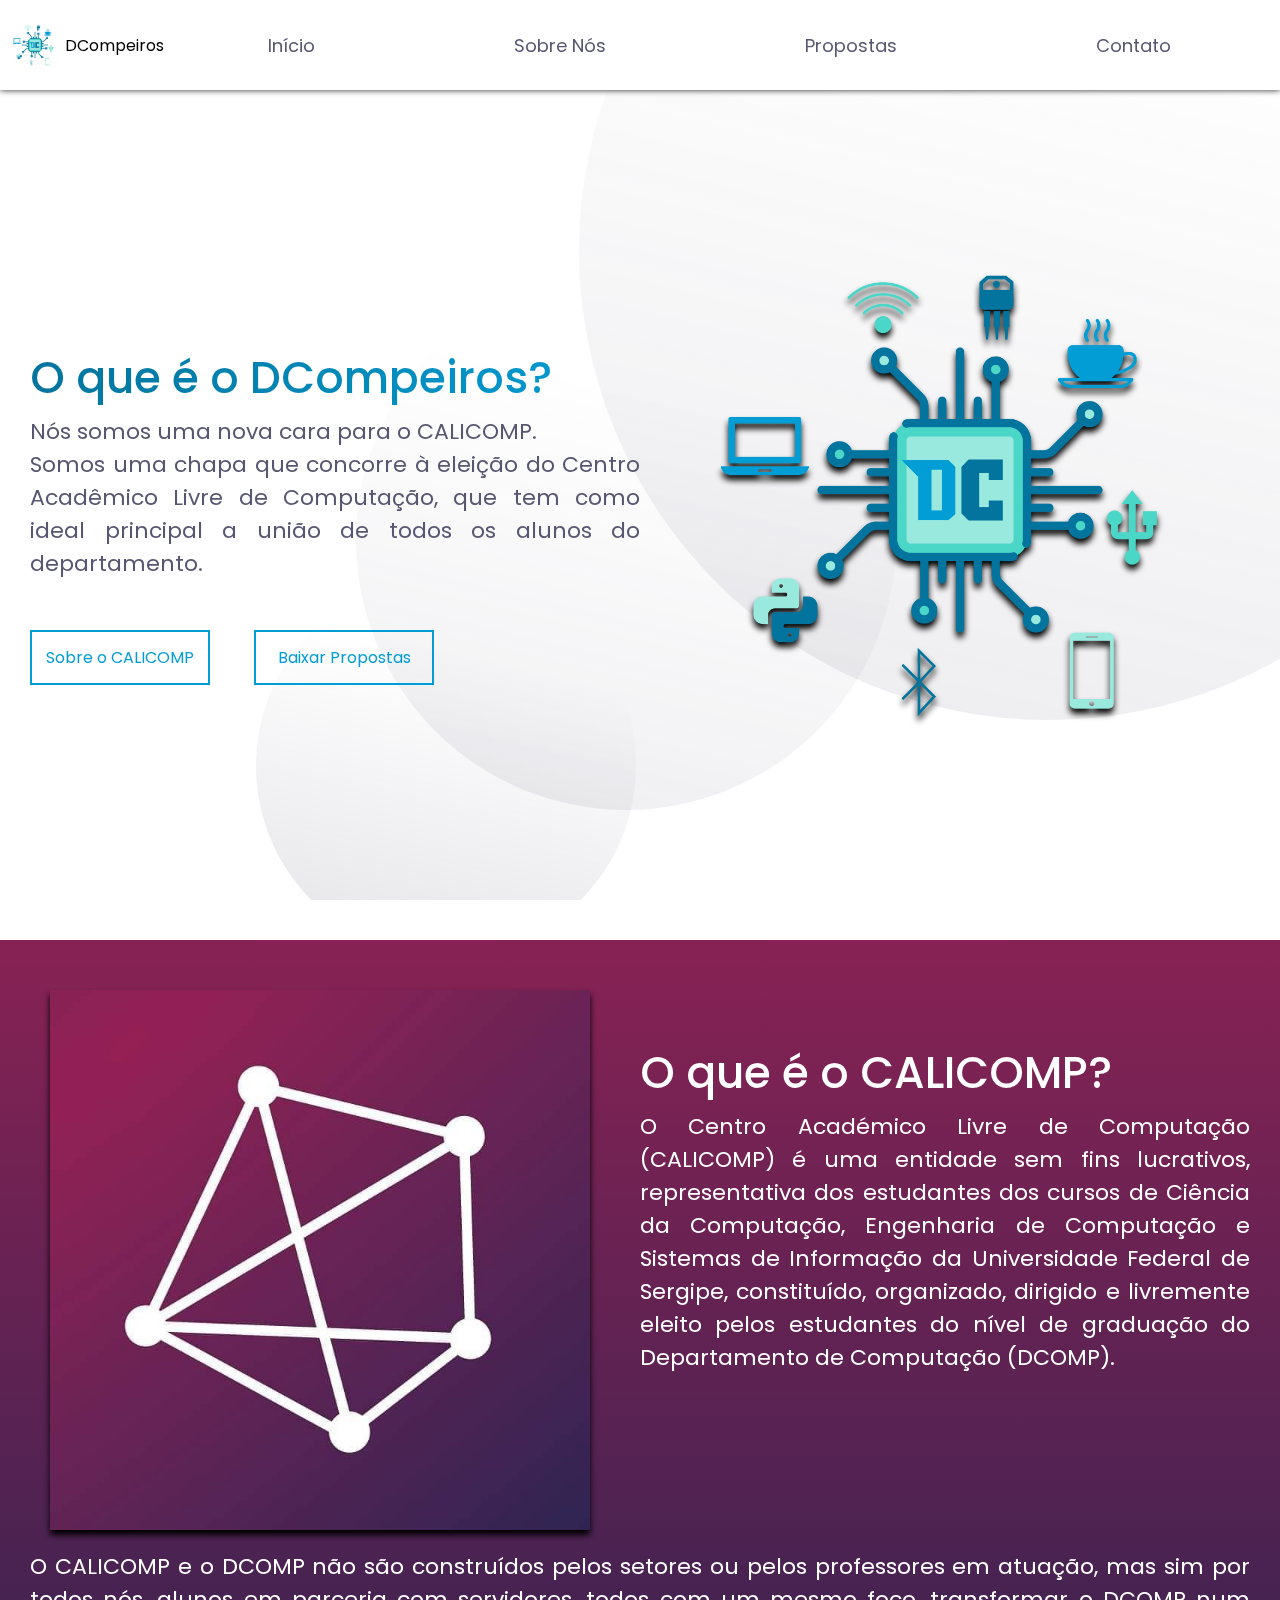
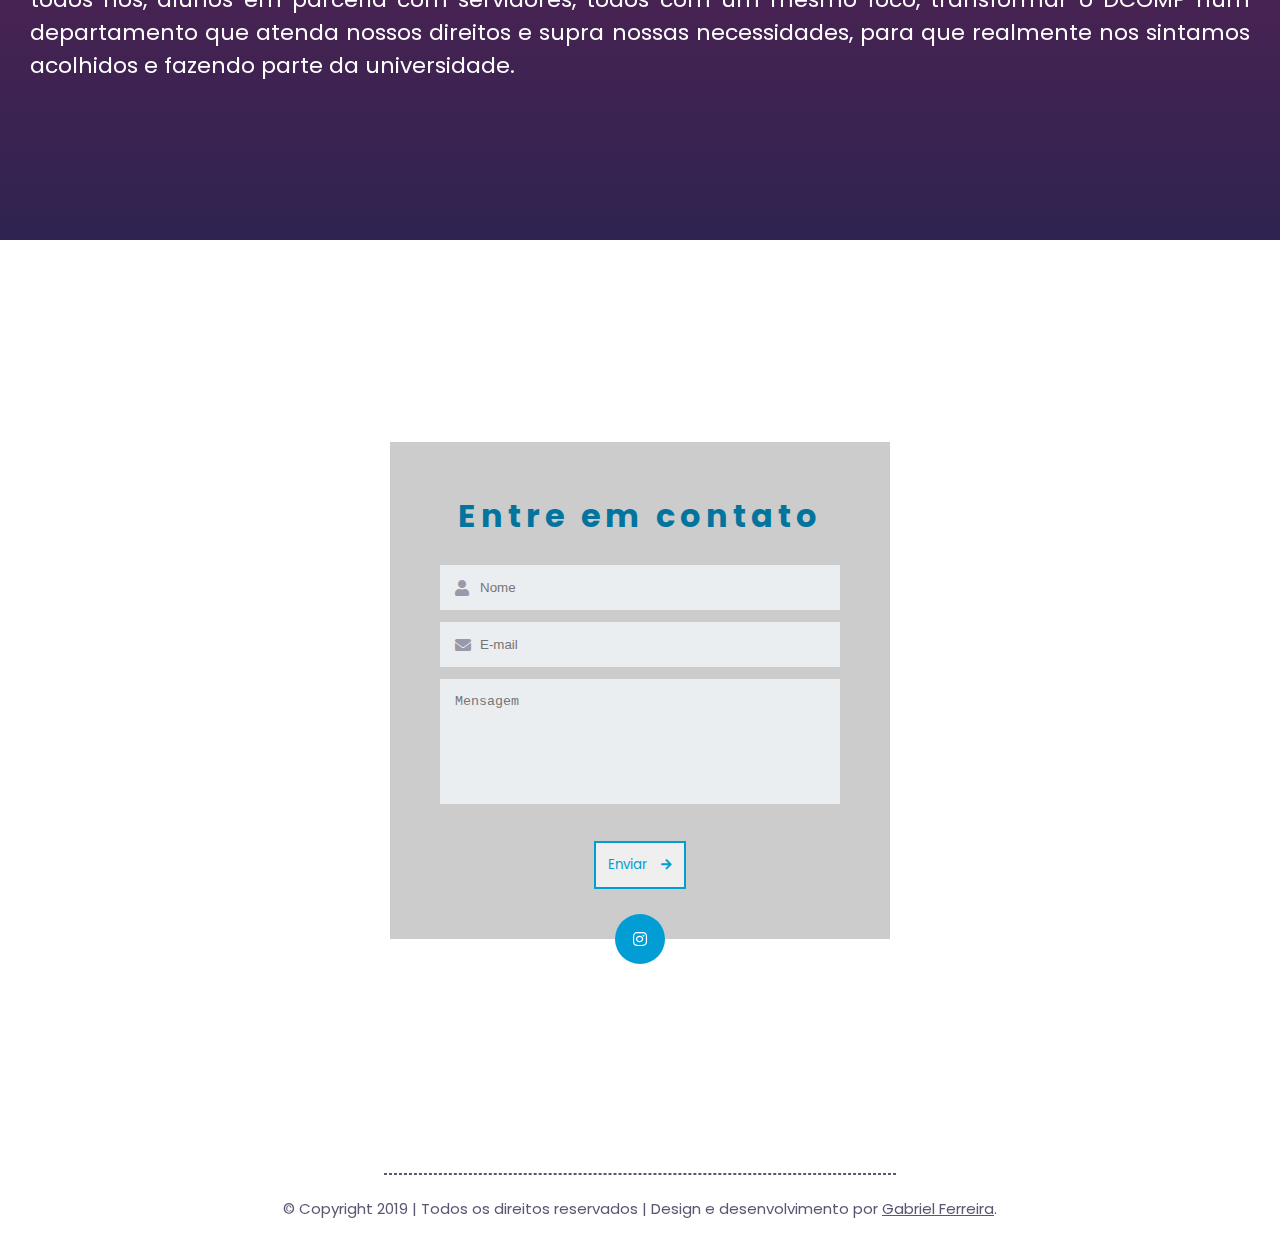
<file: index.html>
<!DOCTYPE html>
<html lang="en">

<head>
    <meta charset="UTF-8">
    <meta name="viewport" content="width=device-width, initial-scale=1.0" />
    <meta http-equiv="X-UA-Compatible" content="ie=edge" />
    <link rel="shortcut icon" href="./img/logo.png" type="image/x-icon" />
    <link rel="stylesheet" href="https://use.fontawesome.com/releases/v5.5.0/css/all.css">
    <link href="https://fonts.googleapis.com/css?family=Poppins:300,400,500,600,700&display=swap" rel="stylesheet">
    <link rel="stylesheet" href="static/style.css" />
    <title>DCompeiros</title>
</head>

<body>
    <header>
        <a class="logo-link" href="index.html">
            <div class="logo-container">
                <img src="./img/logo.png" alt="logo" />
                <h4 class="logo">DCompeiros</h4>
            </div>
        </a>
        <nav>
            <ul class="nav-links">
                <li><a class="nav-link" href="#">Início</a></li>
                <li><a class="nav-link" href="#">Sobre Nós</a></li>
                <li><a class="nav-link" href="propostas.html">Propostas</a></li>
                <li><a class="nav-link" href="#contact">Contato</a></li>
            </ul>
            <div class="sd-menu" id="sd-menu" onclick="sdBarCall()">
                <div class="bar1"></div>
                <div class="bar2"></div>
                <div class="bar3"></div>
            </div>
            <div class="sd-panel">
                <ul class="sd-nav-links">
                    <li><a class="sd-nav-link" href="#">Início</a></li>
                    <li><a class="sd-nav-link" href="#">Sobre Nós</a></li>
                    <li><a class="sd-nav-link" href="propostas.html">Propostas</a></li>
                    <li><a class="sd-nav-link" href="#contact">Contato</a></li>
                </ul>
            </div>
        </nav>
    </header>

    <main>
        <section class="presentation" id="presentation">
            <div class="introduction">
                <div class="intro-text">
                    <h1>O que é o DCompeiros?</h1>
                    <p>Nós somos uma nova cara para o CALICOMP.<br>
                        Somos uma chapa que concorre à eleição do Centro
                        Acadêmico Livre de Computação, que tem como ideal
                        principal a união de todos os alunos do departamento.</p>
                </div>
                <div class="cta">
                    <button class="cta-select" id="cta-select">Sobre o CALICOMP</button>
                    <a href="./files/propostas_dcompeiros.pdf" download><button class="cta-select" id="cta-select">Baixar Propostas</button></a>
                </div>
            </div>
            <div class="cover">
                <img src="./img/logo.png" alt="dcompeiros" />
            </div>
        </section>

        <section class="about-ca" id="about-ca">
            <div class="m-container">
                <div class="cover">
                    <img src="./img/calicomp.jpg" alt="dcompeiros" />
                </div>
                <div class="about-calicomp">
                    <div class="aca-text">
                        <h1>O que é o CALICOMP?</h1>
                        <p>O Centro Académico Livre de Computação (CALICOMP)
                            é uma entidade sem fins lucrativos, representativa
                            dos estudantes dos cursos de Ciência da Computação,
                            Engenharia de Computação e Sistemas de Informação da
                            Universidade Federal de Sergipe, constituído, organizado,
                            dirigido e livremente eleito pelos estudantes do nível de
                            graduação do Departamento de Computação (DCOMP).</p>
                    </div>
                </div>
            </div>
            <p class="sub-aca-text">O CALICOMP e o DCOMP não são construídos pelos setores ou pelos professores
                em atuação, mas sim por todos nós, alunos em parceria com servidores, todos
                com um mesmo foco, transformar o DCOMP num departamento que atenda nossos
                direitos e supra nossas necessidades, para que realmente nos sintamos
                acolhidos e fazendo parte da universidade.</p>
        </section>

        <section class="contact" id="contact">
            <div class="contact-area">
                <div class="contact-us">
                    <div class="contact-title">
                        <h1>Entre em contato</h1>
                    </div>
                    <form name="contact" method="POST" data-netlify="true">
                        <div class="form">
                            <div class="form-items">
                                <input type="text" class="input" placeholder="Nome" name="name">
                                <i class="fas fa-user"></i>
                            </div>
                            <div class="form-items">
                                <input type="text" class="input" placeholder="E-mail" name="email">
                                <i class="fas fa-envelope"></i>
                            </div>
                            <div class="form-items">
                                <textarea class="input message" cols="30" rows="10" placeholder="Mensagem" name="message"></textarea>
                            </div>
                        </div>
                        <div class="btn-div">
                            <button type="submit" class="btn" id="btn-form">
                                Enviar
                                <i class="fas fa-arrow-right"></i>
                            </button>
                        </div>
                    </form>

                    <div class="social-icons">
                        <a href="https://instagram.com/dcompeiros" target="_blank">
                            <div class="facebook">
                                <i class="fab fa-instagram"></i>
                            </div>
                        </a>
                    </div>
                </div>
            </div>
        </section>

        <section class="footer">
            <div class="line-footer"></div>
            <div class="f-information">
                <div class="informations">
                    <p>&copy; Copyright 2019 | Todos os direitos reservados |
                        Design e desenvolvimento por <a href="https://github.com/gabrielf9" target="_blank">Gabriel Ferreira</a>.</p>
                </div>
            </div>
        </section>

        <img class="big-circle" src="./img/big-eclipse.svg" alt="" />
        <img class="medium-circle" src="./img/mid-eclipse.svg" alt="" />
        <img class="small-circle" src="./img/small-eclipse.svg" alt="" />
    </main>

    <script src="https://code.jquery.com/jquery-2.2.4.min.js"></script>
    <script src="static/index.js"></script>
</body>

</html>
</file>
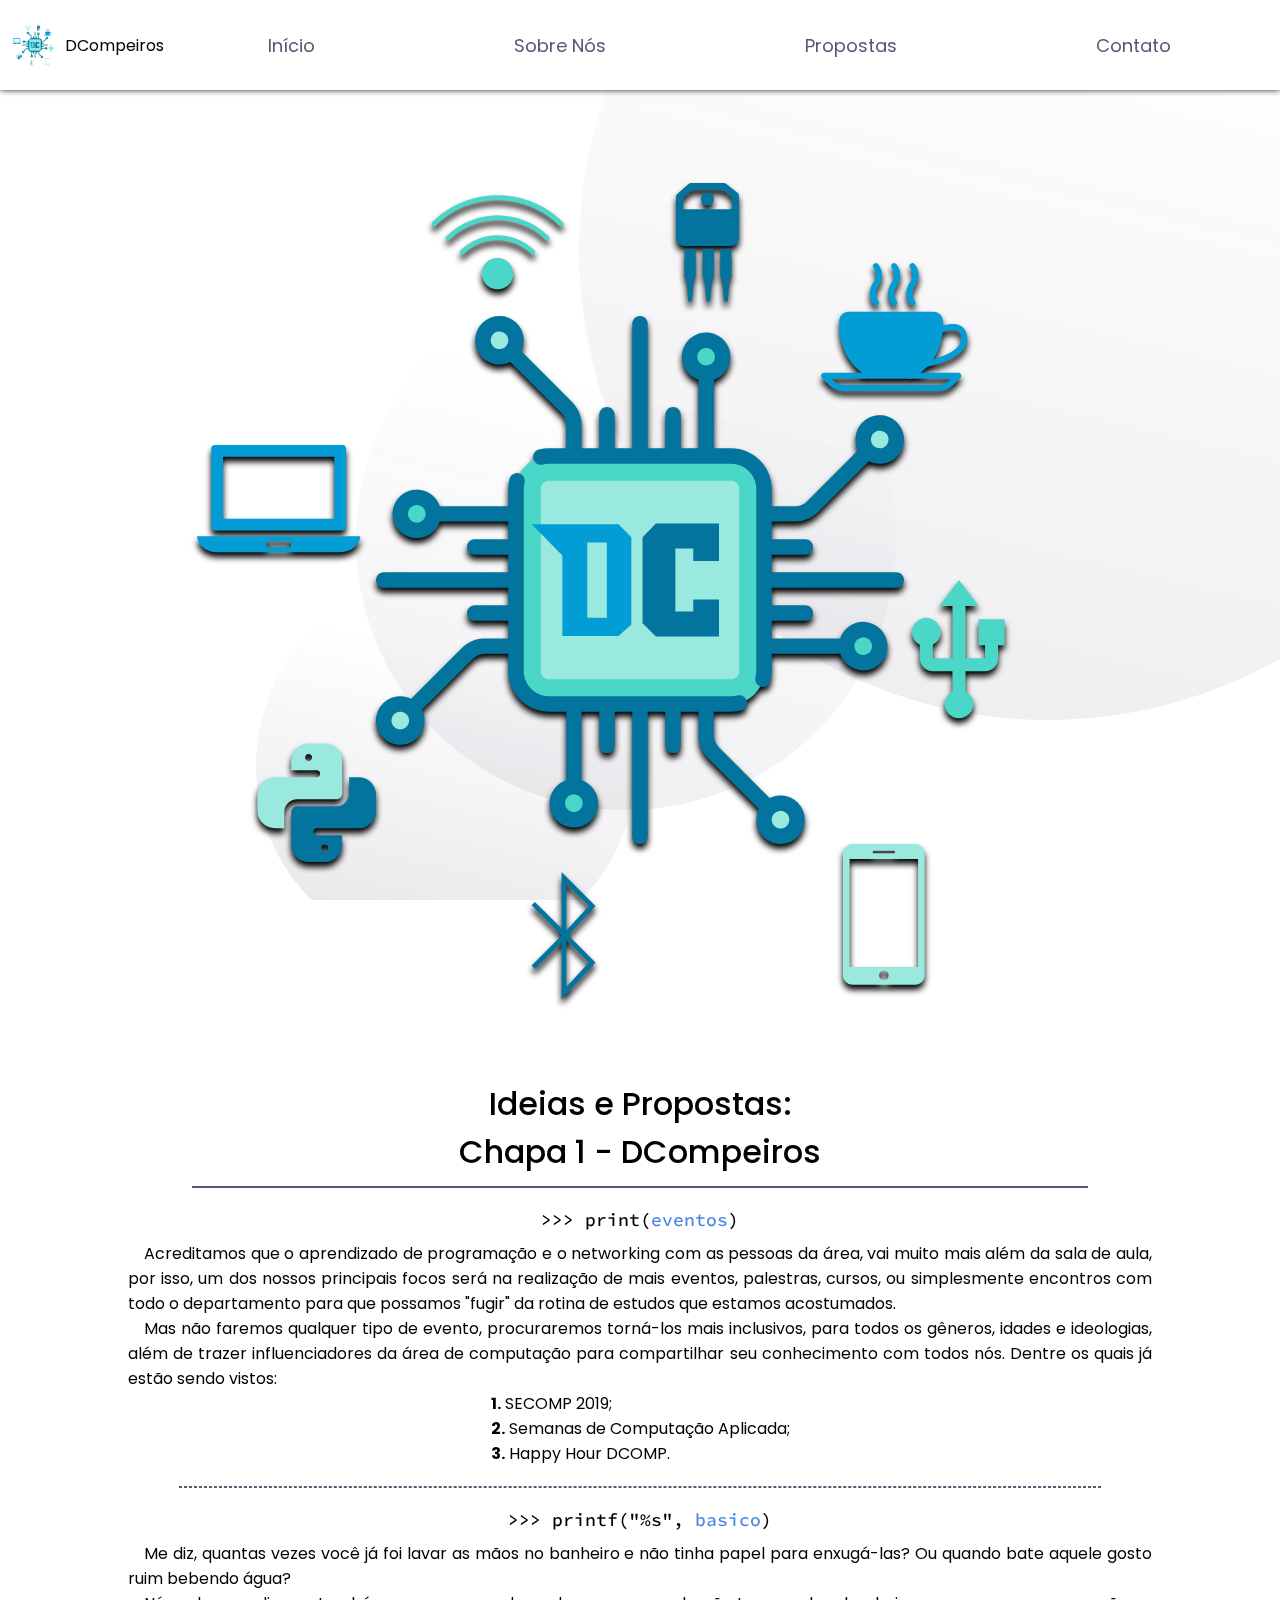
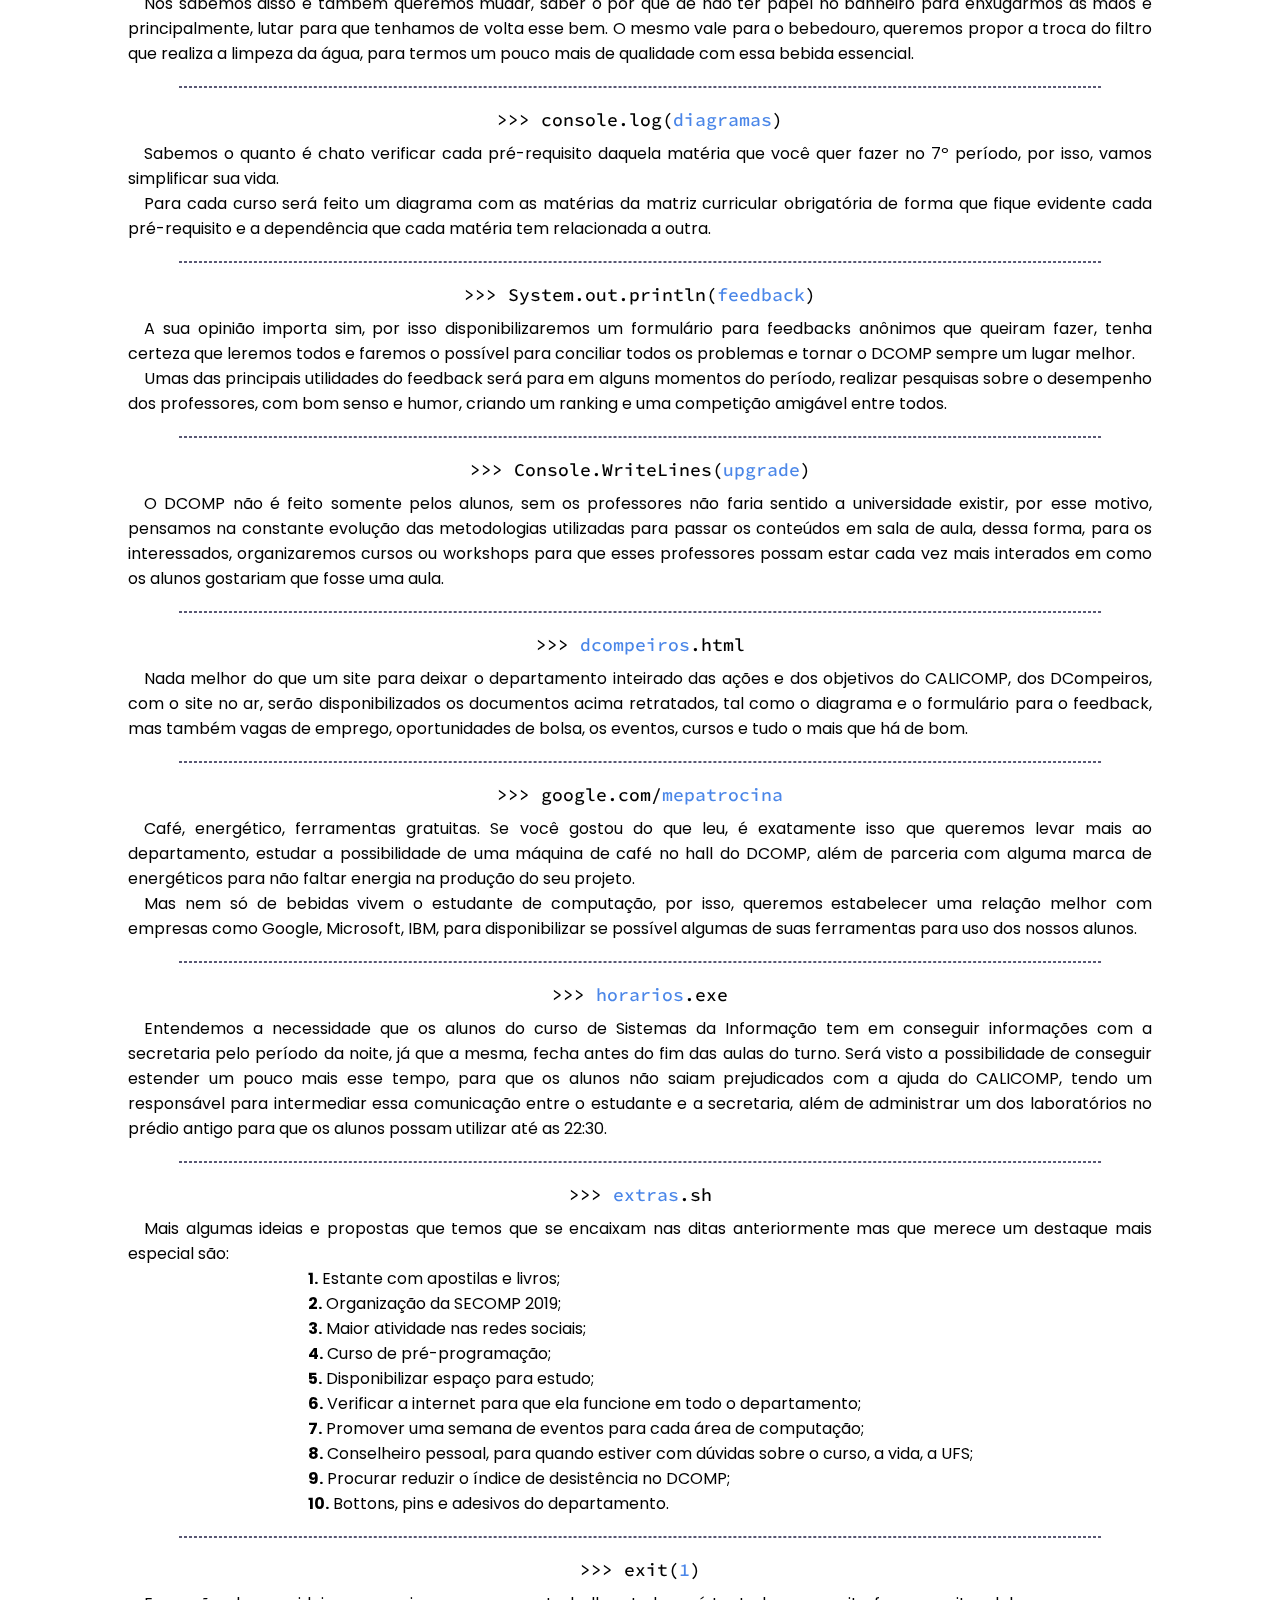
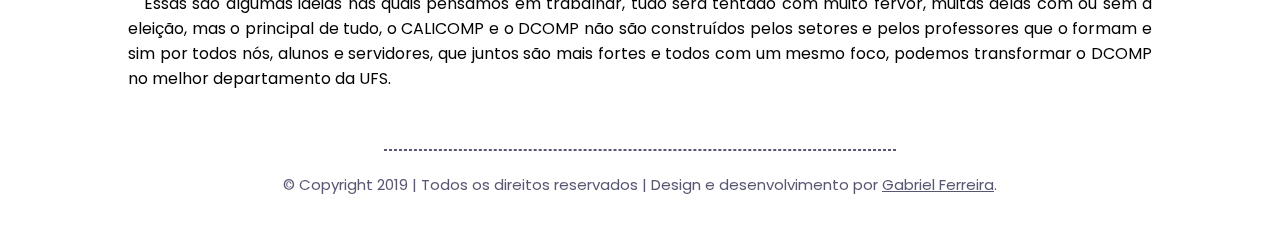
<file: propostas.html>
<!DOCTYPE html>
<html lang="en">

<head>
    <meta charset="UTF-8" />
    <meta name="viewport" content="width=device-width, initial-scale=1.0" />
    <meta http-equiv="X-UA-Compatible" content="ie=edge" />
    <link rel="shortcut icon" href="./img/logo.png" type="image/x-icon" />
    <link rel="stylesheet" href="https://use.fontawesome.com/releases/v5.5.0/css/all.css" />
    <link href="https://fonts.googleapis.com/css?family=Poppins:300,400,500,600,700&display=swap" rel="stylesheet" />
    <link href="https://fonts.googleapis.com/css?family=Source+Code+Pro:500&display=swap" rel="stylesheet">
    <link rel="stylesheet" href="static/style.css" />
    <link rel="stylesheet" href="static/propostasStyle.css" />
    <title>DCompeiros</title>
</head>

<body>
    <header>
        <a class="logo-link" href="index.html">
            <div class="logo-container">
                <img src="./img/logo.png" alt="logo" />
                <h4 class="logo">DCompeiros</h4>
            </div>
        </a>
        <nav>
            <ul class="nav-links">
                <li><a class="nav-link" href="index.html">Início</a></li>
                <li><a class="nav-link" href="index.html">Sobre Nós</a></li>
                <li><a class="nav-link" href="propostas.html">Propostas</a></li>
                <li><a class="nav-link" href="index.html#contact">Contato</a></li>
            </ul>
            <div class="sd-menu" id="sd-menu" onclick="sdBarCall()">
                <div class="bar1"></div>
                <div class="bar2"></div>
                <div class="bar3"></div>
            </div>
            <div class="sd-panel">
                <ul class="sd-nav-links">
                    <li><a class="sd-nav-link" href="index.html">Início</a></li>
                    <li><a class="sd-nav-link" href="index.html">Sobre Nós</a></li>
                    <li><a class="sd-nav-link" href="propostas.html">Propostas</a></li>
                    <li><a class="sd-nav-link" href="index.html#contact">Contato</a></li>
                </ul>
            </div>
        </nav>
    </header>

    <main>
        <section class="intro">
            <div class="cover">
                <img src="./img/logo.png" alt="dcompeiros" style="height: 70%; margin-top: 40px;" />
            </div>

            <h1>Ideias e Propostas:<br>Chapa 1 - DCompeiros</h1>
            <div class="line-div-solid"></div>
        </section>

        <section class="eventos proposta">
            <h4>>>> print(<span>eventos</span>)</h4>
            <p class="texto-proposta">
                &emsp;Acreditamos que o aprendizado de programação e o networking
                com as pessoas da área, vai muito mais além da sala de aula,
                por isso, um dos nossos principais focos será na realização
                de mais eventos, palestras, cursos, ou simplesmente encontros
                com todo o departamento para que possamos "fugir" da rotina de
                estudos que estamos acostumados.<br>
                &emsp;Mas não faremos qualquer tipo de evento, procuraremos torná-los
                mais inclusivos, para todos os gêneros, idades e ideologias, além
                de trazer influenciadores da área de computação para compartilhar
                seu conhecimento com todos nós. Dentre os quais já estão sendo vistos:
            </p>
            <ul>
                <li><strong>1.</strong> SECOMP 2019;</li>
                <li><strong>2.</strong> Semanas de Computação Aplicada;</li>
                <li><strong>3.</strong> Happy Hour DCOMP.</li>
            </ul>
            <div class="line-div-dashed"></div>
        </section>

        <section class="basico proposta">
            <h4>>>> printf("%s", <span>basico</span>)</h4>
            <p class="texto-proposta">
                &emsp;Me diz, quantas vezes você já foi lavar as mãos no banheiro e não tinha
                papel para enxugá-las? Ou quando bate aquele gosto ruim bebendo água?<br>
                &emsp;Nós sabemos disso e também queremos mudar, saber o por que de não ter
                papel no banheiro para enxugarmos as mãos e principalmente, lutar para
                que tenhamos de volta esse bem. O mesmo vale para o bebedouro, queremos
                propor a troca do filtro que realiza a limpeza da água, para termos um
                pouco mais de qualidade com essa bebida essencial.
            </p>
            <div class="line-div-dashed"></div>
        </section>

        <section class="diagrama proposta">
            <h4>>>> console.log(<span>diagramas</span>)</h4>
            <p class="texto-proposta">
                &emsp;Sabemos o quanto é chato verificar cada pré-requisito daquela matéria
                que você quer fazer no 7º período, por isso, vamos simplificar sua vida.<br>
                &emsp;Para cada curso será feito um diagrama com as matérias da matriz curricular
                obrigatória de forma que fique evidente cada pré-requisito e a dependência
                que cada matéria tem relacionada a outra.
            </p>
            <div class="line-div-dashed"></div>
        </section>

        <section class="feedback proposta">
            <h4>>>> System.out.println(<span>feedback</span>)</h4>
            <p class="texto-proposta">
                &emsp;A sua opinião importa sim, por isso disponibilizaremos um formulário para
                feedbacks anônimos que queiram fazer, tenha certeza que leremos todos e
                faremos o possível para conciliar todos os problemas e tornar o DCOMP sempre um lugar melhor.<br>
                &emsp;Umas das principais utilidades do feedback será para em alguns momentos do período,
                realizar pesquisas sobre o desempenho dos professores, com bom senso e humor, criando
                um ranking e uma competição amigável entre todos.
            </p>
            <div class="line-div-dashed"></div>
        </section>

        <section class="upgrade proposta">
            <h4>>>> Console.WriteLines(<span>upgrade</span>)</h4>
            <p class="texto-proposta">
                &emsp;O DCOMP não é feito somente pelos alunos, sem os professores não faria
                sentido a universidade existir, por esse motivo, pensamos na constante evolução
                das metodologias utilizadas para passar os conteúdos em sala de aula, dessa forma,
                para os interessados, organizaremos cursos ou workshops para que esses professores
                possam estar cada vez mais interados em como os alunos gostariam que fosse uma aula.
            </p>
            <div class="line-div-dashed"></div>
        </section>

        <section class="site-dcomp proposta">
            <h4>>>> <span>dcompeiros</span>.html</h4>
            <p class="texto-proposta">
                &emsp;Nada melhor do que um site para deixar o departamento inteirado das ações e dos
                objetivos do CALICOMP, dos DCompeiros, com o site no ar, serão disponibilizados os
                documentos acima retratados, tal como o diagrama e o formulário para o feedback, mas
                também vagas de emprego, oportunidades de bolsa, os eventos, cursos e tudo o mais que há de bom.
            </p>
            <div class="line-div-dashed"></div>
        </section>

        <section class="patrocinio proposta">
            <h4>>>> google.com/<span>mepatrocina</span></h4>
            <p class="texto-proposta">
                &emsp;Café, energético, ferramentas gratuitas. Se você gostou do que leu, é exatamente
                isso que queremos levar mais ao departamento, estudar a possibilidade de uma máquina de
                café no hall do DCOMP, além de parceria com alguma marca de energéticos para não faltar
                energia na produção do seu projeto.<br>
                &emsp;Mas nem só de bebidas vivem o estudante de computação, por isso, queremos estabelecer
                uma relação melhor com empresas como Google, Microsoft, IBM, para disponibilizar se possível
                algumas de suas ferramentas para uso dos nossos alunos.
            </p>
            <div class="line-div-dashed"></div>
        </section>

        <section class="horarios proposta">
            <h4>>>> <span>horarios</span>.exe</h4>
            <p class="texto-proposta">
                &emsp;Entendemos a necessidade que os alunos do curso de Sistemas da Informação tem em
                conseguir informações com a secretaria pelo período da noite, já que a mesma, fecha antes
                do fim das aulas do turno. Será visto a possibilidade de conseguir estender um pouco mais
                esse tempo, para que os alunos não saiam prejudicados com a ajuda do CALICOMP, tendo um
                responsável para intermediar essa comunicação entre o estudante e a secretaria, além de
                administrar um dos laboratórios no prédio antigo para que os alunos possam utilizar até as 22:30.
            </p>
            <div class="line-div-dashed"></div>
        </section>

        <section class="extras proposta">
            <h4>>>> <span>extras</span>.sh</h4>
            <p class="texto-proposta">
                &emsp;Mais algumas ideias e propostas que temos que se encaixam nas ditas anteriormente mas
                que merece um destaque mais especial são:
            </p>
            <ul>
                <li><strong>1.</strong> Estante com apostilas e livros;</li>
                <li><strong>2.</strong> Organização da SECOMP 2019;</li>
                <li><strong>3.</strong> Maior atividade nas redes sociais;</li>
                <li><strong>4.</strong> Curso de pré-programação;</li>
                <li><strong>5.</strong> Disponibilizar espaço para estudo;</li>
                <li><strong>6.</strong> Verificar a internet para que ela funcione em todo o departamento;</li>
                <li><strong>7.</strong> Promover uma semana de eventos para cada área de computação;</li>
                <li><strong>8.</strong> Conselheiro pessoal, para quando estiver com dúvidas sobre o curso, a vida,
                    a UFS;</li>
                <li><strong>9.</strong> Procurar reduzir o índice de desistência no DCOMP;</li>
                <li><strong>10.</strong> Bottons, pins e adesivos do departamento. </li>
            </ul>
            <div class="line-div-dashed"></div>
        </section>

        <section class="exit proposta">
            <h4>>>> exit(<span>1</span>)</h4>
            <p class="texto-proposta">
                &emsp;Essas são algumas ideias nas quais pensamos em trabalhar, tudo será tentado com muito
                fervor, muitas delas com ou sem a eleição, mas o principal de tudo, o CALICOMP e o DCOMP não
                são construídos pelos setores e pelos professores que o formam e sim por todos nós, alunos e
                servidores, que juntos são mais fortes e todos com um mesmo foco, podemos transformar o DCOMP
                no melhor departamento da UFS.
            </p>
        </section>

        <section class="footer">
            <div class="line-footer"></div>
            <div class="f-information">
                <div class="informations">
                    <p>&copy; Copyright 2019 | Todos os direitos reservados |
                        Design e desenvolvimento por <a href="https://github.com/gabrielf9" target="_blank">Gabriel
                            Ferreira</a>.</p>
                </div>
            </div>
        </section>

        <img class="big-circle" src="./img/big-eclipse.svg" alt="" />
        <img class="medium-circle" src="./img/mid-eclipse.svg" alt="" />
        <img class="small-circle" src="./img/small-eclipse.svg" alt="" />


    </main>

    <script src="https://code.jquery.com/jquery-2.2.4.min.js"></script>
    <script src="static/index.js"></script>
</body>

</html>
</file>
<file: static/style.css>
* {
    margin: 0px;
    padding: 0px;
    box-sizing: border-box;
}

body {
    font-family: 'Poppins', sans-serif;
}
button {
    font-family: 'Poppins', sans-serif;
}

header {
    display: flex;
    width: 100%;
    height: 10vh;
    margin: auto;
    align-items: center;
    padding: 0px 10px 0px 10px;
    position: fixed;
    top: 0;
    background: white;
    filter: drop-shadow(0px 0px 3px #262626);
    z-index: 10;
}

main {
    /* width: 90%;
    margin: auto; */
    display: flex;
    flex-direction: column;
    margin-top: 40px;
}

.logo-container,
.nav-links {
    display: flex;
}

.logo-container {
    flex: 1;
    align-items: center;
}
.logo-container img {
    align-self: center;
    width: 50px;
    height: 50px;
}
.logo-link {
    color: black;
    text-decoration: none;
}
.logo {
    font-weight: 400;
    margin: 5px;
}
nav {
    flex: 2;
}
.nav-links {
    justify-content: space-around;
    list-style: none;
}
.nav-link {
    color: #585772;
    font-size: 18px;
    text-decoration: none;
}
.sd-menu {
    display: none;
}
.sd-panel {
    position: fixed;
    top: 10vh;
    left: 0px;
    width: 100%;
    padding: 0 18px;
    background-color: #039dd5;
    max-height: 0;
    overflow: hidden;
    transition: max-height 0.2s ease-out;
}
.sd-nav-links {
    justify-content: space-around;
    list-style: none;
    margin: 10px 0px 10px 0px;
}
.sd-nav-link {
    color: white;
    font-size: 20px;
    text-decoration: none;
    margin: 0px 0px 5px 0px;
}

.presentation,
.about-ca,
.contact,
.footer {
    display: flex;
    /* width: 90%; */
    margin: auto;
    min-height: 100vh;
    align-items: center;
}
.introduction,
.about-calicomp,
.contact-area {
    flex: 1;
}
.intro-text {
    padding: 50px 0px 0px 30px;
}
.intro-text h1 {
    font-size: 44px;
    font-weight: 500;
    background: linear-gradient(to right, #03749d, #039dd5);
    -webkit-background-clip: text;
    -webkit-text-fill-color: transparent;
}
.intro-text p {
    margin-top: 5px;
    font-size: 22px;
    color: #585772;
    text-align: justify;
}
.cta {
    padding: 50px 0px 0px 30px;
}
.cta-select {
    border: 2px solid #039dd5;
    background: transparent;
    color: #039dd5;
    width: 180px;
    height: 55px;
    cursor: pointer;
    font-size: 16px;
    margin-right: 40px;
}
.cta-select:hover {
    transition: 0.4s;
    background: #039dd5;
    color: white;
}

.cover {
    flex: 1;
    display: flex;
    justify-content: center;
    height: 60vh;
}
.cover img {
    height: 100%;
    filter: drop-shadow(0px 5px 3px black);
    animation: drop 1.5s ease;
}

.about-ca {
    background: linear-gradient(rgb(136, 34, 84), rgb(47, 35, 81));
    flex-direction: column;
}
.m-container {
    padding: 50px 0px 0px 0px;
    display: flex;
    flex-direction: row;
}
.aca-text {
    padding: 50px 30px 0px 0px;
}
.aca-text h1 {
    font-size: 44px;
    font-weight: 500;
    background: white;
    -webkit-background-clip: text;
    -webkit-text-fill-color: transparent;
}
.aca-text p {
    margin-top: 5px;
    font-size: 22px;
    color: white;
    text-align: justify;
}
.sub-aca-text {
    padding: 20px 30px 0px 30px;
    font-size: 22px;
    color: white;
    text-align: justify;
}

.contact-us{
    width: 500px;
    background: #ccc;
    padding: 50px;
    margin: 100px auto;
    position: relative;
    font-family: 'Poppins', sans-serif;
}
.contact-title h1{
    color: #03749d;
    letter-spacing: 5px;
    margin-bottom: 25px;
    text-align: center;
}
.form,
.form-items{
    width: 100%;
}
.form-items .input{
    width: 100%;
    margin-bottom: 12px;
    padding: 15px 40px;
    box-sizing: border-box;
    background: #ebeef1;
    border: 0px;
    outline: none;
}
.form-items .input.message{
    height: 125px;
    margin-bottom: 30px;
    padding: 15px 15px;
    resize: none;
}
.btn-div {
    text-align: center;
}
.btn{
    border: 2px solid #039dd5;
    text-align: center;
    color: #039dd5;
    padding: 12px;
    cursor: pointer;
    align-content: center;
    align-self: center;
}
.btn:hover {
    transition: 0.4s;
    background: #039dd5;
    color: white;
}
.btn .fas{
    margin-left: 10px;
    font-size: 12px;
}
.form-items{
    position: relative;
}
.form-items .fas{
    position: absolute;
    top: 15px;
    left: 15px;
    color: #9a99aa;
}
.social-icons{
    position: absolute;
    bottom: -25px;
    left: 50%;
    width: 200px;
    transform: translateX(-50%);
    display: flex;
    justify-content: space-around;
}
.social-icons div{
    width: 50px;
    height: 50px;
    border-radius: 50%;
    position: relative;
    cursor: pointer;
}
.social-icons div .fab{
    position: absolute;
    top: 50%;
    left: 50%;
    transform: translate(-50%,-50%);
    color: #fff;
}
.social-icons div.facebook{
    background: #039dd5;
}

.footer {
    margin-top: 20px;
    flex-direction: column;
    width: 100%;
    min-height: 100px;
    /* margin: auto; */
}
.line-footer {
    margin: auto;
    width: 40%;
    height: 2px;

    border: 1px dashed #585772;
}
.f-information {
    display: flex;
    flex-direction: column;
    justify-content: center;
    align-items: center;
    width: 90%;
    margin-top: 10px;
}
.informations {
    margin-bottom: 40px;
}
.informations p {
    text-align: center;
    color: #585772;
    font-size: 15px;
}
.informations p a {
    color: #585772;
}
.informations p a:hover {
    color: #03749d;
}

.big-circle {
    position: fixed;
    top: 0px;
    right: 0px;
    z-index: -1;
    opacity: 0.2;
    height: 80%;
}
.medium-circle {
    position: fixed;
    top: 30%;
    right: 30%;
    z-index: -1;
    height: 60%;
    opacity: 0.3;
}
.small-circle {
    position: fixed;
    bottom: 0%;
    left: 20%;
    z-index: -1;
}

@keyframes drop {
    0%{
        opacity: 0;
        transform: translateY(-80px);
    }
    100%{
        opacity: 1;
        transform: translateY(0px);
    }
}

@media screen and (max-width: 1024px) {
    .nav-links {
        display: none;
    }
    .sd-menu {
        display: grid;
        cursor: pointer;
        justify-content: flex-end;
    }
    .bar1,
    .bar2,
    .bar3 {
        width: 35px;
        height: 5px;
        background-color: #333;
        margin: 3px 0;
        transition: 0.4s;
    }
    .change .bar1 {
        -webkit-transform: rotate(-45deg) translate(-9px, 6px);
        transform: rotate(-45deg) translate(-9px, 6px);
    }
    .change .bar2 {opacity: 0;} 
    .change .bar3 {
        -webkit-transform: rotate(45deg) translate(-8px, -8px);
        transform: rotate(45deg) translate(-8px, -8px);
    }
    .presentation,
    .about-ca,
    .m-container {
        flex-direction: column;
    }
    .introduction,
    .about-calicomp {
        margin-top: 5vh;
        text-align: center;
    }
    .intro-text,
    .aca-text {
        padding: 20px 5px 0px 5px;
    }
    .intro-text h1,
    .aca-text h1 {
        font-size: 30px;
    }
    .intro-text p,
    .aca-text p {
        font-size: 18px;
    }
    .sub-aca-text {
        padding: 5px 5px 0px 5px;
        font-size: 18px;
    }
    .cta {
        padding: 20px 0px 0px 0px;
    }
    .cta-select {
        margin: 0px 0px 10px 0px;
    }
    .cover img {
        height: 80%;
    }

    .contact {
        min-height: 50vh;
    }
    .contact-us{
        width: 80vw;
        padding: 10px;
        padding-bottom: 50px;
    }
    .contact-title h1{
        color: #03749d;
        letter-spacing: 5px;
        margin-bottom: 25px;
        text-align: center;
    }
    .form,
    .form-items{
        width: 100%;
    }
    .form-items .input{
        width: 100%;
        margin-bottom: 12px;
        padding: 15px 40px;
        box-sizing: border-box;
        background: #ebeef1;
        border: 0px;
        outline: none;
    }
    .form-items .input.message{
        height: 125px;
        margin-bottom: 30px;
        padding: 15px 15px;
        resize: none;
    }
    .btn{
        border: 2px solid #039dd5;
        text-align: center;
        color: #039dd5;
        padding: 12px;
        cursor: pointer;
    }
    .btn:hover {
        transition: 0.4s;
        background: #039dd5;
        color: white;
    }
    .btn .fas{
        margin-left: 10px;
        font-size: 12px;
    }
    .form-items{
        position: relative;
    }
    .form-items .fas{
        position: absolute;
        top: 15px;
        left: 15px;
        color: #9a99aa;
    }

    .small-circle,
    .medium-circle,
    .big-circle {
        display: none;
    }
}

/* @media screen and (max-width: 500px) {
    * {
        background: #000 !important;
        color: #0f0 !important;
        outline: solid #f00 1px !important;
      }   
} */
</file>
<file: static/propostasStyle.css>
main section h4 {
    font-family: 'Source Code Pro', monospace;
    font-weight: 500;
    font-size: 18px;
}
span {
    color: #4a86e8;
}

.proposta {
    display: flex;
    flex-direction: column;
    flex: 1;
    width: 80%;
    margin: auto;
    padding: 20px 0px 0px 0px;
    align-items: center;
    justify-content: center;
}
.texto-proposta {
    padding: 10px 0px 0px 0px;
    text-align: justify;
    font-weight: 400;
    display: flex;
    flex-direction: column;
    align-content: center;
    justify-content: center;
    font-size: 16px;
}

.line-div-solid {
    margin: auto;
    margin-top: 10px;
    width: 70%;
    height: 2px;

    border: 1px solid #585772;
}
.line-div-dashed {
    margin: auto;
    margin-top: 20px;
    width: 90%;
    height: 2px;

    border: 1px dashed #585772;
}

.intro {
    display: flex;
    flex-direction: column;
    align-items: center;
    justify-content: center;
}
.intro h1 {
    text-align: center;
    font-weight: 500;
}

.eventos ul,
.extras ul {
    list-style: none;
}
.eventos ul li,
.extras ul li{
    font-size: 16px;
}

.exit {
    margin-bottom: 25px;
}

@media screen and (max-width: 1024px) {
    main section h4 {
        font-size: 16px;
    }
    .proposta {
        width: 90%;
    }
    .texto-proposta {
        font-size: 14px;
    }
    .eventos ul li,
    .extras ul li{
        font-size: 14px;
    }
}
</file>
